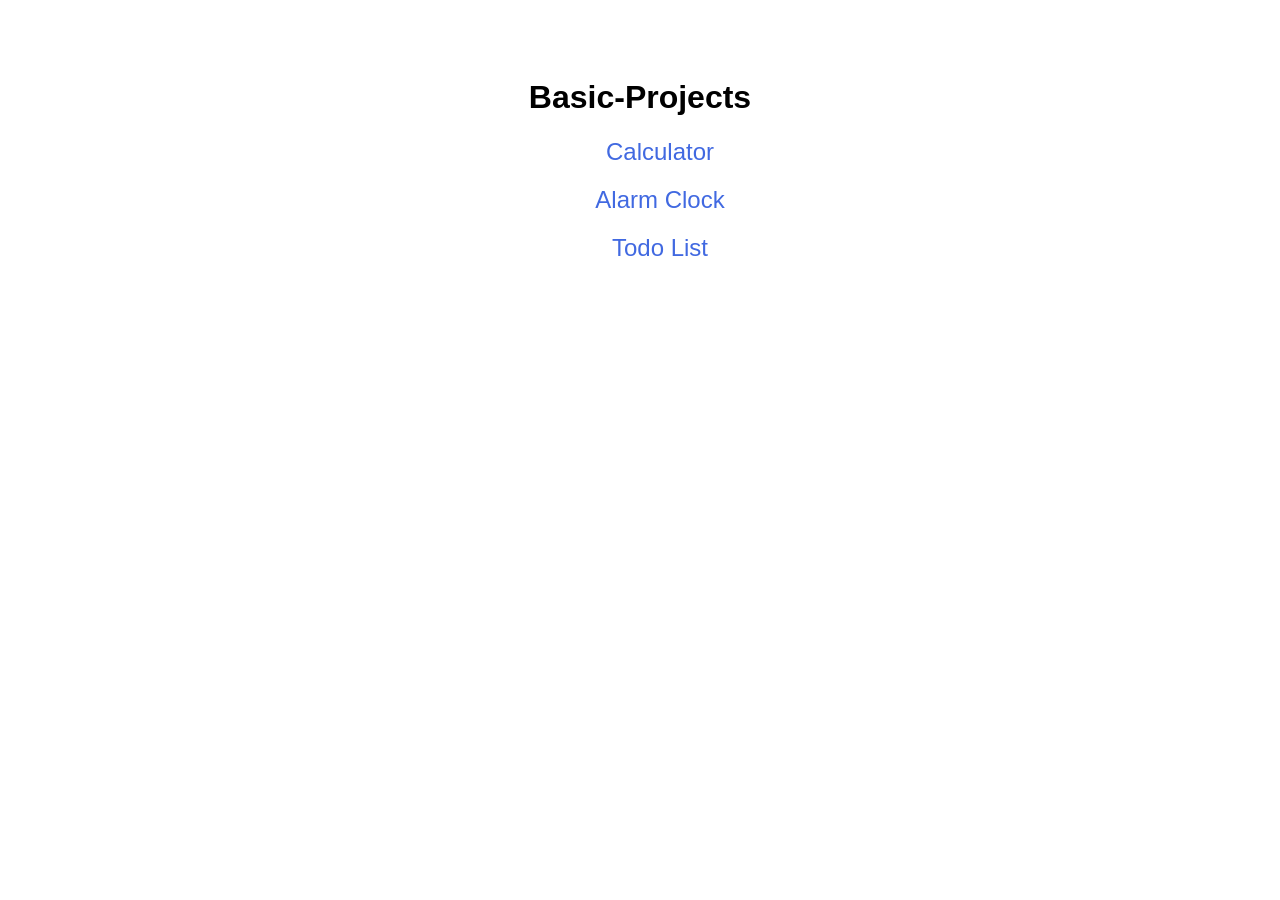
<file: index.html>
<!DOCTYPE html>
<html>
<head>
    <title>My Mini Projects</title>
    <link rel="stylesheet" href="index.css">
</head>
<body>
    <h1>Basic-Projects</h1>
    <ul>
        <li><a href="./Calculator/calci.html">Calculator</a></li>
        <li><a href="./AlarmClock/alarm.html">Alarm Clock</a></li>
        <li><a href="./ToDoList/home.html">Todo List</a></li>
    </ul>
</body>
</html>
</file>
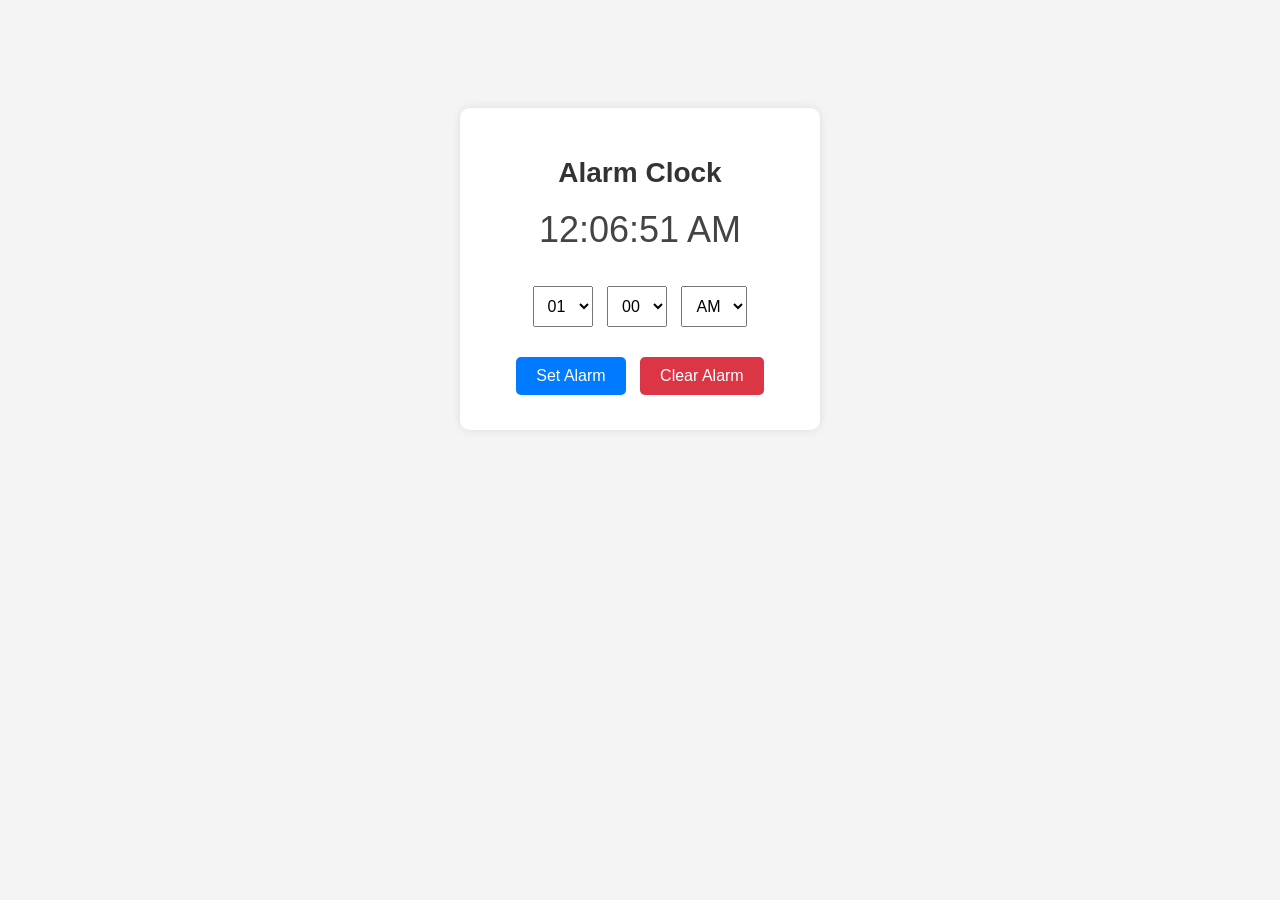
<file: Alarm-Clock/index.html>
<!DOCTYPE html>
<html lang="en">
<head>
    <meta charset="UTF-8">
    <meta name="viewport" content="width=device-width, initial-scale=1.0">
    <title>Alarm Clock</title>
    <link rel="stylesheet" href="/Alarm-Clock/index.css">
</head>
<body>
    <div class="alarm-container">
        <h1 class="title">Alarm Clock</h1>
        <div class="clock" id="current-time">00:00:00 AM</div>

        <div class="alarm-setter">
            <select class="select-hour"></select>
            <select class="select-minute"></select>
            <select class="select-period">
                <option>AM</option>
                <option>PM</option>
            </select>
        </div>

        <div class="buttons">
            <button class="set-alarm">Set Alarm</button>
            <button class="clear-alarm">Clear Alarm</button>
        </div>

        <!-- <audio id="alarm-sound" src="alarm.mp3" preload="auto"></audio> -->
    </div>

    <script src="/Alarm-Clock/index.js"></script>
</body>
</html>
</file>
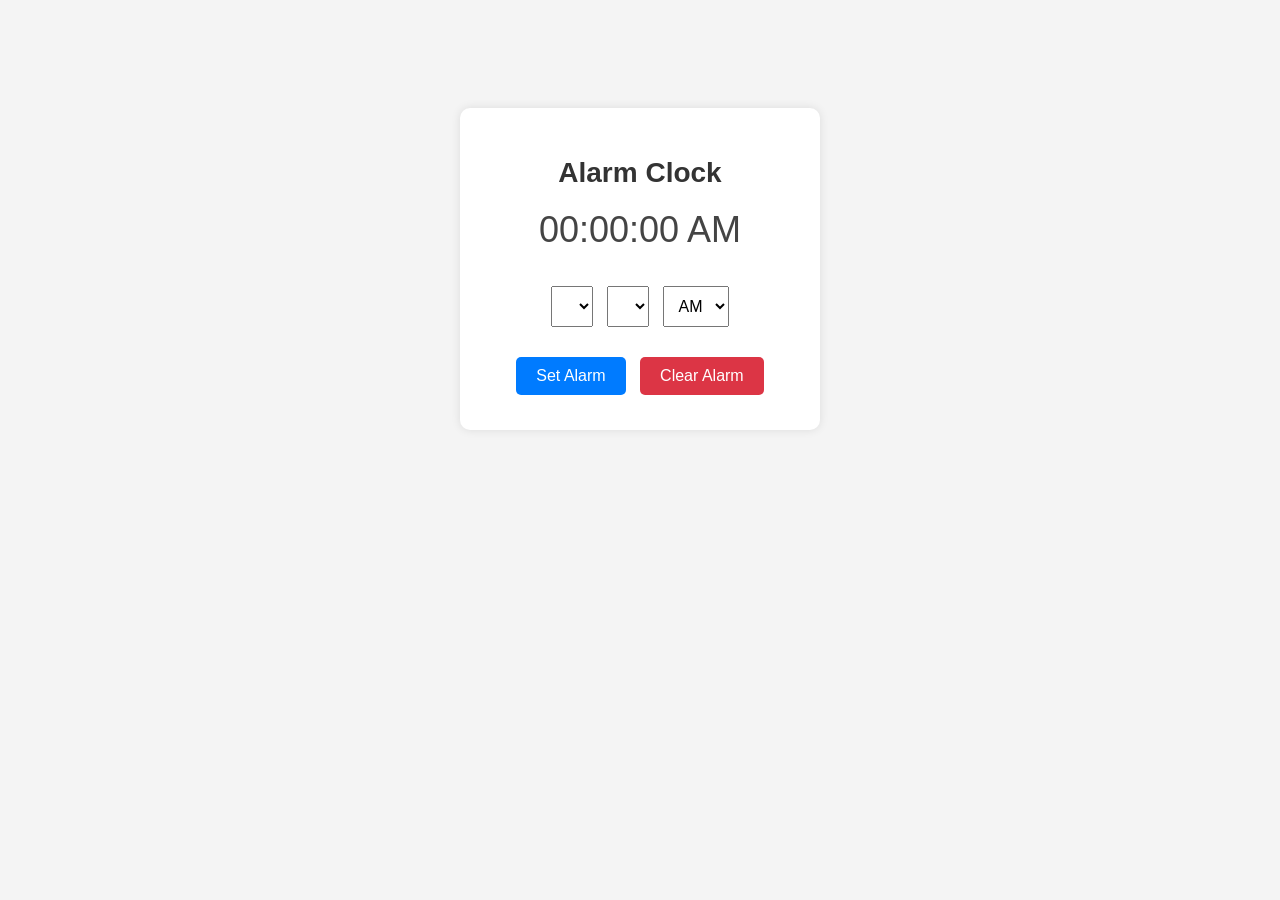
<file: AlarmClock/alarm.html>
<!DOCTYPE html>
<html lang="en">
<head>
    <meta charset="UTF-8">
    <meta name="viewport" content="width=device-width, initial-scale=1.0">
    <title>Alarm Clock</title>
    <link rel="stylesheet" href="/AlarmClock/alarm.css">
</head>
<body>
    <div class="alarm-container">
        <h1 class="title">Alarm Clock</h1>
        <div class="clock" id="current-time">00:00:00 AM</div>

        <div class="alarm-setter">
            <select class="select-hour"></select>
            <select class="select-minute"></select>
            <select class="select-period">
                <option>AM</option>
                <option>PM</option>
            </select>
        </div>

        <div class="buttons">
            <button class="set-alarm">Set Alarm</button>
            <button class="clear-alarm">Clear Alarm</button>
        </div>

        <!-- <audio id="alarm-sound" src="alarm.mp3" preload="auto"></audio> -->
    </div>

    <script src="/AlarmClock/alarm.css"></script>
</body>
</html>
</file>
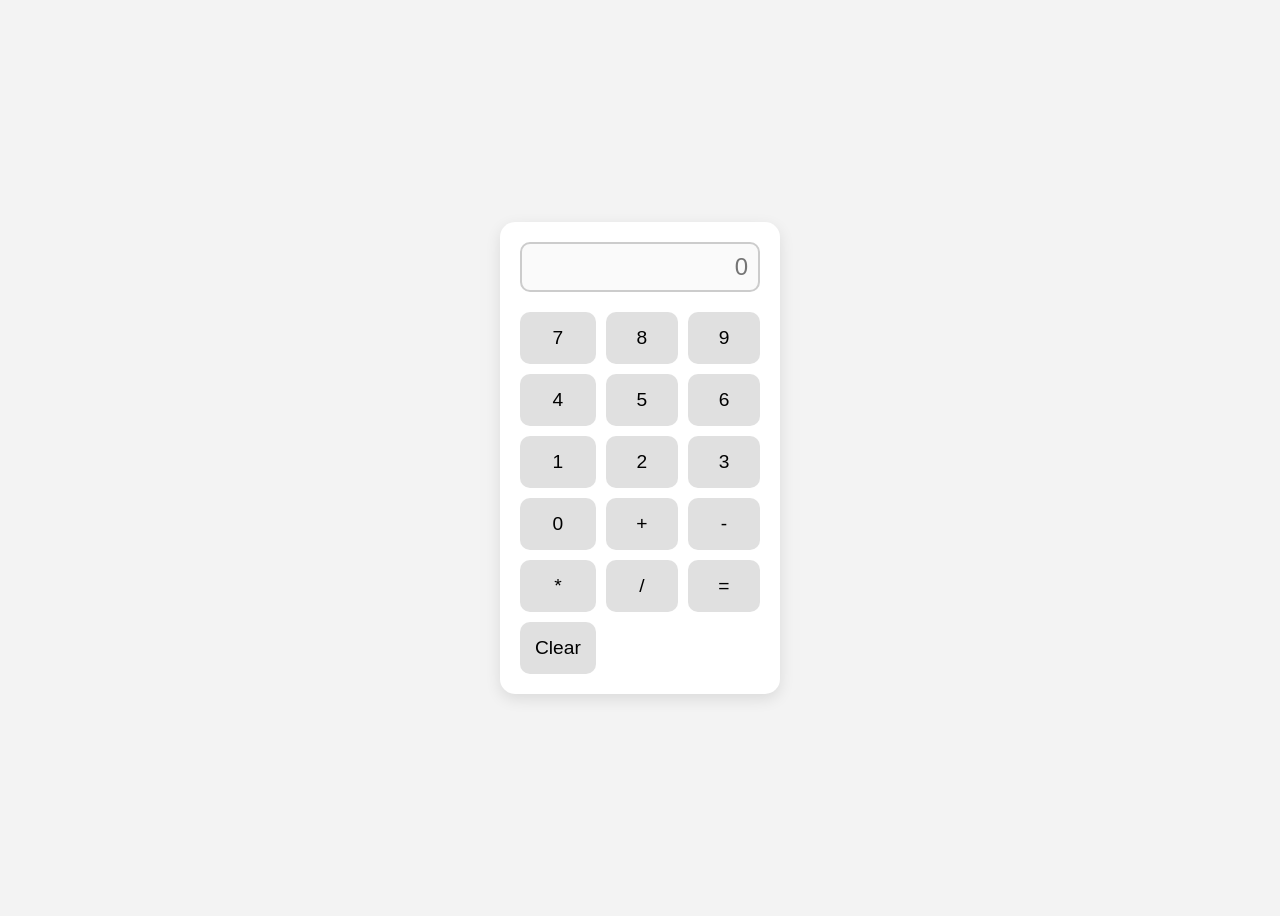
<file: Calculator/calci.html>
<!DOCTYPE html>
<html lang="en">
<head>
  <meta charset="UTF-8">
  <title>Simple Calculator</title>
  <link rel="stylesheet" href="/Calculator/calci.css">
</head>
<body>
  <div class="calculator">
    <input type="text" class="display" disabled placeholder="0" />

    <div class="buttons">
      <button>7</button>
      <button>8</button>
      <button>9</button>
      <button>4</button>
      <button>5</button>
      <button>6</button>
      <button>1</button>
      <button>2</button>
      <button>3</button>
      <button>0</button>

      <button>+</button>
      <button>-</button>
      <button>*</button>
      <button>/</button>
      <button class="equal">=</button>
      <button class="clear">Clear</button>
    </div>

  </div>

  <script src="/Calculator/calci.js"></script>
</body>
</html>
</file>
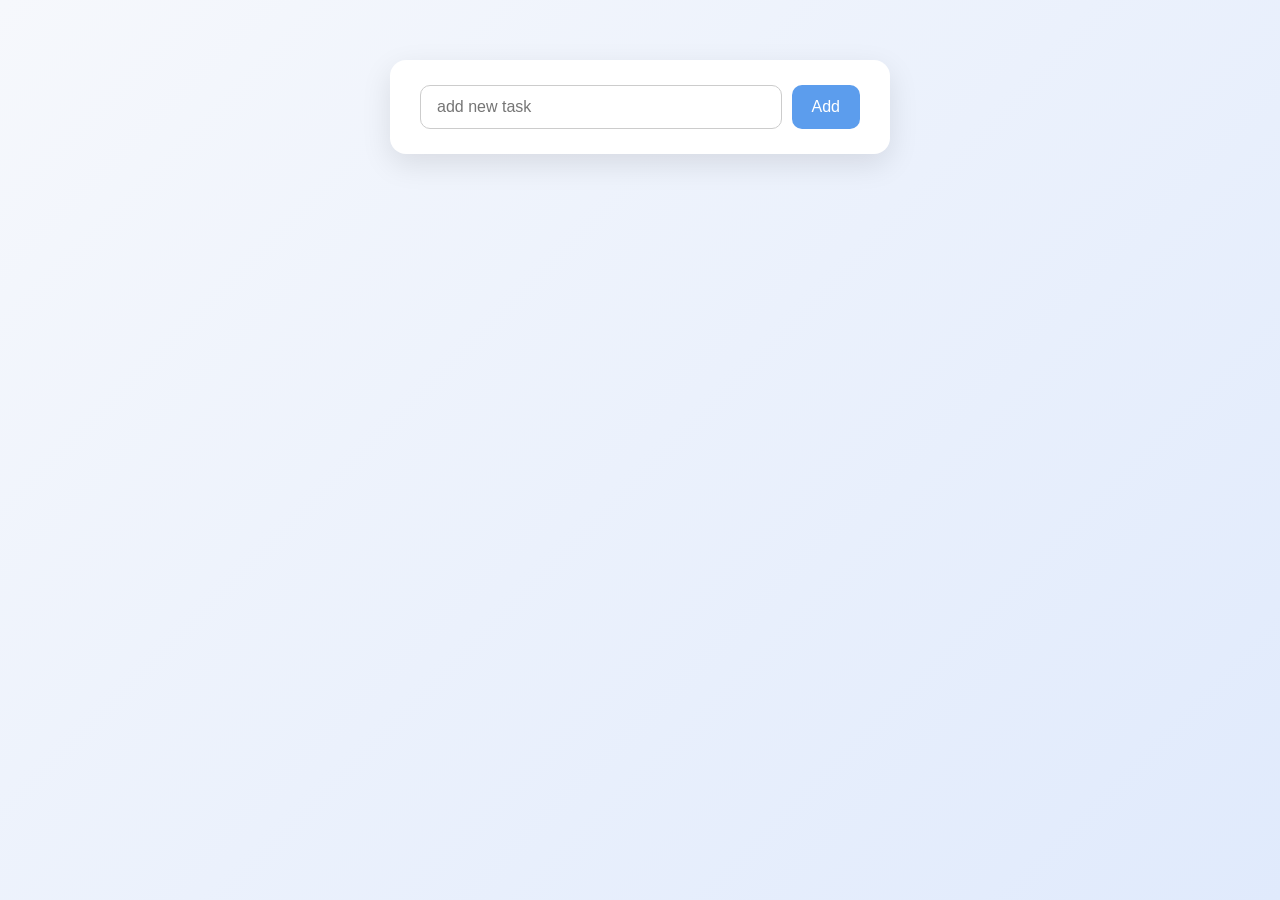
<file: ToDoList/home.html>
<!DOCTYPE html>
<html lang="en">
<head>
    <meta charset="UTF-8">
    <meta name="viewport" content="width=device-width, initial-scale=1.0">
    <title>TodoAk</title>
    <link rel="stylesheet" href="home.css">
</head>
<body>

    <div class="container">
        <form action="" class="form">
            <input type="text" placeholder="add new task" class="idk" required>
            <button class="button" type="submit">Add</button>
        </form>

    </div>
    <ul id="task"></ul>
<script src="todolist.js"></script>
</body>
</html>
</file>
<file: index.css>
body {
    font-family: Arial, sans-serif;
    text-align: center;
    padding-top: 50px;
}

ul {
    list-style-type: none;
}

li {
    margin: 20px 0;
    font-size: 1.5em;
}

a {
    text-decoration: none;
    color: royalblue;
}

a:hover {
    color: darkblue;
}
</file>
<file: Alarm-Clock/index.css>
body {
    font-family: Arial, sans-serif;
    background-color: #f4f4f4;
    text-align: center;
    padding-top: 100px;
}

.alarm-container {
    background-color: #ffffff;
    padding: 30px;
    border-radius: 10px;
    width: 300px;
    margin: auto;
    box-shadow: 0 0 10px rgba(0, 0, 0, 0.1);
}

.title {
    margin-bottom: 20px;
    font-size: 28px;
    color: #333;
}

.clock {
    font-size: 36px;
    margin-bottom: 30px;
    color: #444;
}

.alarm-setter select {
    padding: 10px;
    font-size: 16px;
    margin: 5px;
}

.buttons {
    margin-top: 20px;
}

.set-alarm, .clear-alarm {
    padding: 10px 20px;
    font-size: 16px;
    margin: 5px;
    cursor: pointer;
    border: none;
    border-radius: 5px;
    background-color: #007bff;
    color: white;
    transition: background-color 0.3s;
}

.clear-alarm {
    background-color: #dc3545;
}

.set-alarm:hover {
    background-color: #0056b3;
}

.clear-alarm:hover {
    background-color: #b02a37;
}
</file>
<file: AlarmClock/alarm.css>
body {
    font-family: Arial, sans-serif;
    background-color: #f4f4f4;
    text-align: center;
    padding-top: 100px;
}

.alarm-container {
    background-color: #ffffff;
    padding: 30px;
    border-radius: 10px;
    width: 300px;
    margin: auto;
    box-shadow: 0 0 10px rgba(0, 0, 0, 0.1);
}

.title {
    margin-bottom: 20px;
    font-size: 28px;
    color: #333;
}

.clock {
    font-size: 36px;
    margin-bottom: 30px;
    color: #444;
}

.alarm-setter select {
    padding: 10px;
    font-size: 16px;
    margin: 5px;
}

.buttons {
    margin-top: 20px;
}

.set-alarm, .clear-alarm {
    padding: 10px 20px;
    font-size: 16px;
    margin: 5px;
    cursor: pointer;
    border: none;
    border-radius: 5px;
    background-color: #007bff;
    color: white;
    transition: background-color 0.3s;
}

.clear-alarm {
    background-color: #dc3545;
}

.set-alarm:hover {
    background-color: #0056b3;
}

.clear-alarm:hover {
    background-color: #b02a37;
}
</file>
<file: Calculator/calci.css>
body {
    display: flex;
    justify-content: center;
    align-items: center;
    height: 100vh;
    background-color: #f3f3f3;
    font-family: Arial, sans-serif;
  }
  
  .calculator {
    background: #fff;
    padding: 20px;
    border-radius: 15px;
    box-shadow: 0 5px 15px rgba(0,0,0,0.1);
    width: 240px;
  }
  
  .display {
    width: 100%;
    height: 50px;
    font-size: 1.5rem;
    padding: 10px;
    text-align: right;
    margin-bottom: 20px;
    border: 2px solid #ccc;
    border-radius: 10px;
    box-sizing: border-box;
  }
  
  .buttons {
    display: grid;
    grid-template-columns: repeat(3, 1fr);
    gap: 10px;
  }
  
  button {
    padding: 15px;
    font-size: 1.2rem;
    border: none;
    background-color: #e0e0e0;
    border-radius: 10px;
    cursor: pointer;
    transition: background-color 0.2s ease;
  }
  
  button:hover {
    background-color: #d1d1d1;
  }
</file>
<file: ToDoList/home.css>
/* Reset default margin and padding */
* {
    margin: 0;
    padding: 0;
    box-sizing: border-box;
}

body {
    font-family: 'Segoe UI', Tahoma, Geneva, Verdana, sans-serif;
    background: linear-gradient(135deg, #f6f8fc, #e0eafc);
    height: 100vh;
    display: flex;
    flex-direction: column;
    align-items: center;
    padding-top: 60px;
    color: #333;
}

.container {
    background-color: white;
    padding: 25px 30px;
    border-radius: 16px;
    box-shadow: 0 10px 30px rgba(0, 0, 0, 0.1);
    width: 90%;
    max-width: 500px;
}

.form {
    display: flex;
    justify-content: space-between;
    gap: 10px;
}

.idk {
    flex: 1;
    padding: 12px 16px;
    border-radius: 10px;
    border: 1px solid #ccc;
    font-size: 16px;
    outline: none;
    transition: border 0.3s ease;
}

.idk:focus {
    border-color: #5c9ded;
}

.button {
    background-color: #5c9ded;
    color: white;
    border: none;
    border-radius: 10px;
    padding: 12px 20px;
    font-size: 16px;
    cursor: pointer;
    transition: background 0.3s ease;
}

.button:hover {
    background-color: #468de0;
}

#task {
    margin-top: 30px;
    list-style: none;
    width: 90%;
    max-width: 500px;
    padding: 0;
}

#task li {
    background: #fff;
    padding: 15px 20px;
    margin-bottom: 10px;
    border-radius: 12px;
    box-shadow: 0 5px 15px rgba(0,0,0,0.05);
    display: flex;
    justify-content: space-between;
    align-items: center;
    font-size: 16px;
    transition: transform 0.2s ease;
}

#task li:hover {
    transform: scale(1.02);
}

#task li .delete {
    color: crimson;
    cursor: pointer;
    font-weight: bold;
    margin-left: 15px;
}
</file>
